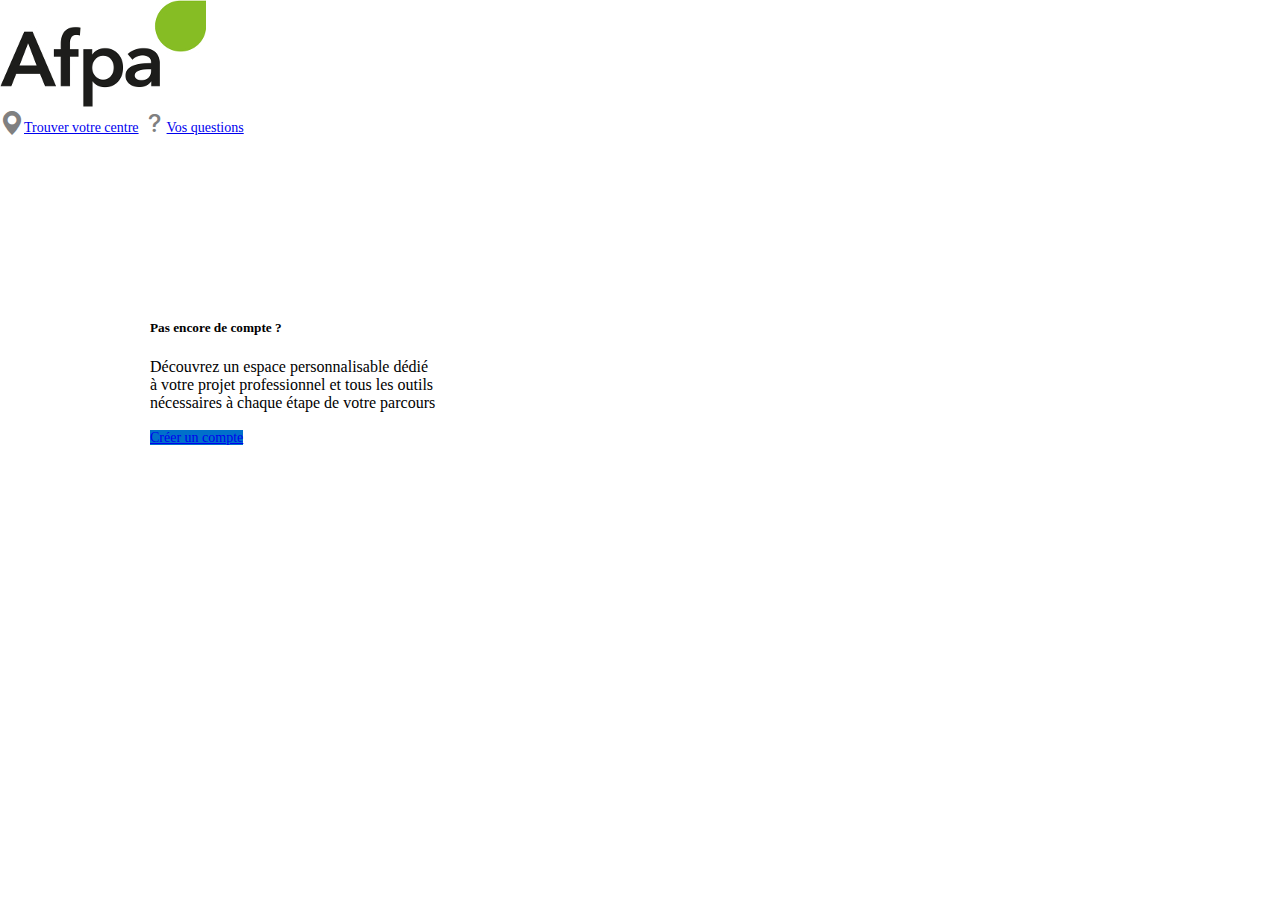
<file: index.html>
<!DOCTYPE html>
<html lang="fr">

<head>
    <meta charset="UTF-8">
    <meta http-equiv="X-UA-Compatible" content="IE=edge">
    <meta name="viewport" content="width=device-width, initial-scale=1.0">
    <link rel="shortcut icon" type="image/png" href="assets/img/favicon.ico" />
    <link href="https://cdn.jsdelivr.net/npm/bootstrap@5.3.0-alpha3/dist/css/bootstrap.min.css" rel="stylesheet"
        integrity="sha384-KK94CHFLLe+nY2dmCWGMq91rCGa5gtU4mk92HdvYe+M/SXH301p5ILy+dN9+nJOZ" crossorigin="anonymous">
    <link rel="stylesheet" href="assets/css/style.css">
    <link rel="stylesheet" href="https://cdn.jsdelivr.net/npm/bootstrap-icons@1.10.4/font/bootstrap-icons.css">
    <title>Portail d'authentification</title>
</head>

<body>
    <header>
        <div class="row mx-auto entete">
            <div class="col border">
                <img src="/assets/img/logo_afpa.jpg" alt="logo_afpa">
            </div>
            <div class="col d-table border text-end">
                <div class="d-table-cell align-middle">
                    <i class="bi icons bi-geo-alt-fill"></i><a href="#">Trouver votre
                        centre</a>
                    <i class="bi icons bi-question-lg"></i><a href="#">Vos questions</a>
                </div>
            </div>
        </div>

        <div class="row color-bar m-0">
            <div class="col vert-clair">
            </div>
            <div class="col vert-fonce">
            </div>
        </div>

    </header>

    <div class="card text-center mb-3" style="width: 18rem;">
        <div class="card-body">
            <h5 class="card-title">Pas encore de compte ?</h5>
            <p class="card-text">Découvrez un espace personnalisable dédié à votre projet professionnel et tous les
                outils nécessaires à chaque étape de votre parcours</p>
            <a href="#" class="btn btn-primary">Créer un compte</a>
        </div>
    </div>

</body>

</html>
</file>
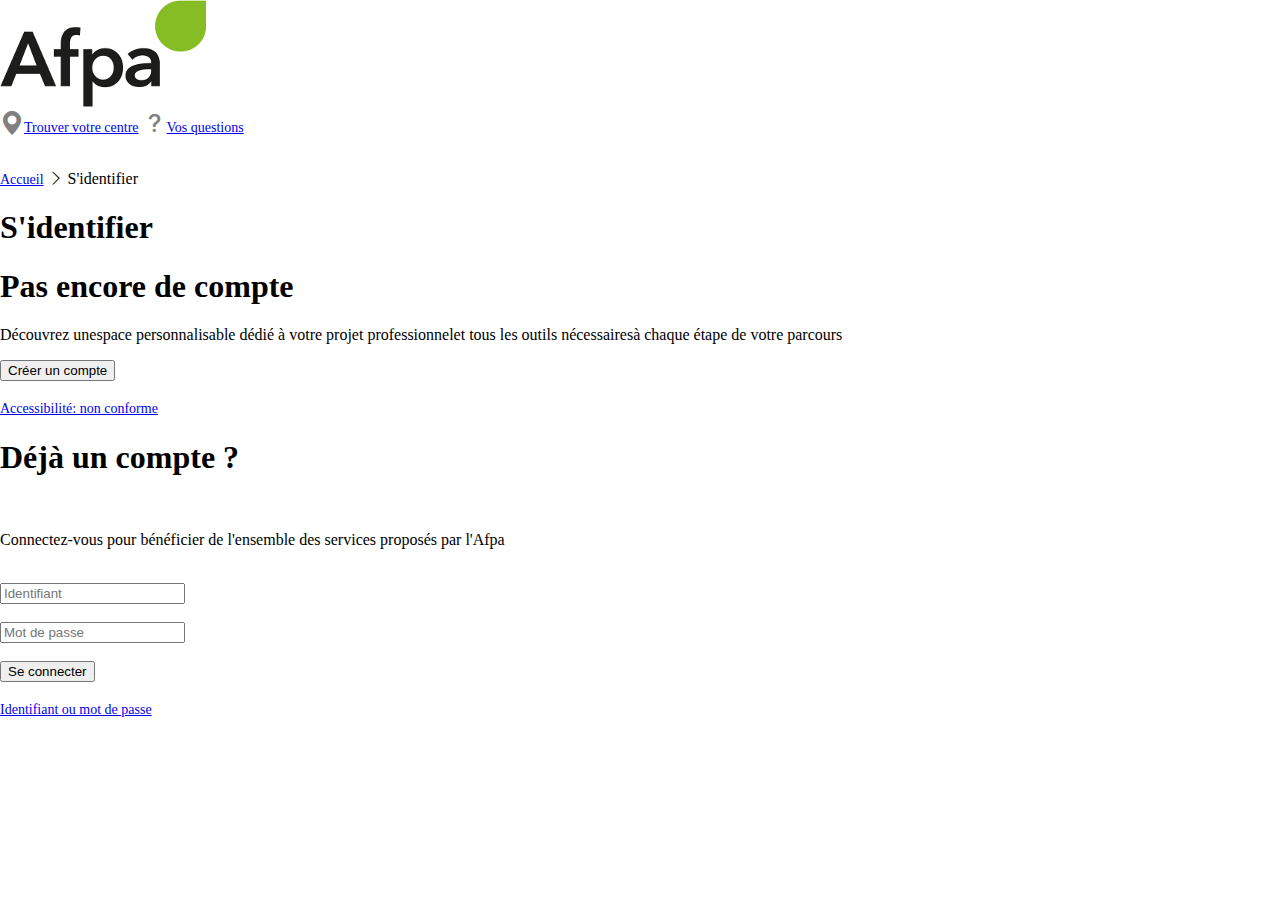
<file: index (2).html>
<!DOCTYPE html>
<html lang="fr">

<head>
    <meta charset="UTF-8">
    <meta http-equiv="X-UA-Compatible" content="IE=edge">
    <meta name="viewport" content="width=device-width, initial-scale=1.0">
    <link rel="shortcut icon" type="image/png" href="assets/img/favicon.ico" />
    <link href="https://cdn.jsdelivr.net/npm/bootstrap@5.3.0-alpha3/dist/css/bootstrap.min.css" rel="stylesheet"
    integrity="sha384-KK94CHFLLe+nY2dmCWGMq91rCGa5gtU4mk92HdvYe+M/SXH301p5ILy+dN9+nJOZ" crossorigin="anonymous">
    <link href="https://fonts.googleapis.com/css2?family=Poppins:wght@100&family=Raleway&display=swap" rel="stylesheet">
    <link rel="stylesheet" href="assets/css/style.css">
    <link rel="stylesheet" href="https://cdn.jsdelivr.net/npm/bootstrap-icons@1.10.4/font/bootstrap-icons.css">
    <title>Portail d'authentification</title>
</head>

<body>
    <header>
        <div class="row mx-auto entete">
            <div class="col border">
                <img src="/assets/img/logo_afpa.jpg" alt="logo_afpa">
            </div>
            <div class="col d-table border text-end">
                <div class="d-table-cell align-middle">
                    <i class="bi icons bi-geo-alt-fill"></i><a href="#">Trouver votre centre</a>
                    <i class="bi icons bi-question-lg"></i><a href="#">Vos questions</a>
                </div>
            </div>
        </div>

        <div class="row color-bar m-0">
            <div class="col vert-clair">
            </div>
            <div class="col vert-fonce">
            </div>
        </div>
        <div class="fil">
            <a href="#" class="gray-breadcrumb">Accueil</a> <span><i class="bi bi-chevron-right"></i></span>
            S'identifier
        </div>
    </header>
    <section>
       <strong><h1>S'identifier</h1></strong>
    </section>

        <div class="cardcompte">
            <h1 class="h12">Pas encore de compte</h1>
            <p class="espacel">Découvrez un<span>espace personnalisable dédié à votre projet professionnel</span>et tous <span>les outils nécessaires</span>à chaque étape de votre parcours</p>

            <button class="creercompte">Créer un compte</button>
            <br>
            <br>
            <div>
            <a href="#" class="accessibilite">Accessibilité: non conforme</a>
            </div>
        </div>

        <div>
            <div class="cardcompte1">
                <h1 class="h13">Déjà un compte ?</h1>
                <br>
                <p>Connectez-vous pour bénéficier de l'ensemble des services proposés par l'Afpa</p>
                <br>
                <input type="text" placeholder="Identifiant">
                <br>
                <br>
                <input type="text" placeholder="Mot de passe">
                <br>
                <br>
                <button class="creercompte1">Se connecter</button>
                <br>
                <br>
                <a href="#" class="accessibilite1">Identifiant ou mot de passe</a>
            </div>
            
        </div>
    


</body>

</html>
</file>
<file: assets/css/style.css>
body {
    box-sizing: border-box;
    margin: 0;
    padding: 0;
    background-color: #fff;
}

/* header img {
    padding-left: 300px;
    margin-top: 15px;
    margin-bottom: 30px;
    
} */


.vert-clair {
    background-color: #87BB33;
    width: 100%;

} 

.vert-fonce {
    background-color: #44A33D;
} 

.card {
    margin-top: 150px;
    margin-left: 150px;
}

.btn {
    background-color: #0070CA;
    
}



a {
    font-size: 14px;
}

.entete {
    width: 80vw;
    
}

.icons {
    font-size: 1.5rem;
    color: gray;
}

.color-bar {
    height: 2rem;
}
</file>
